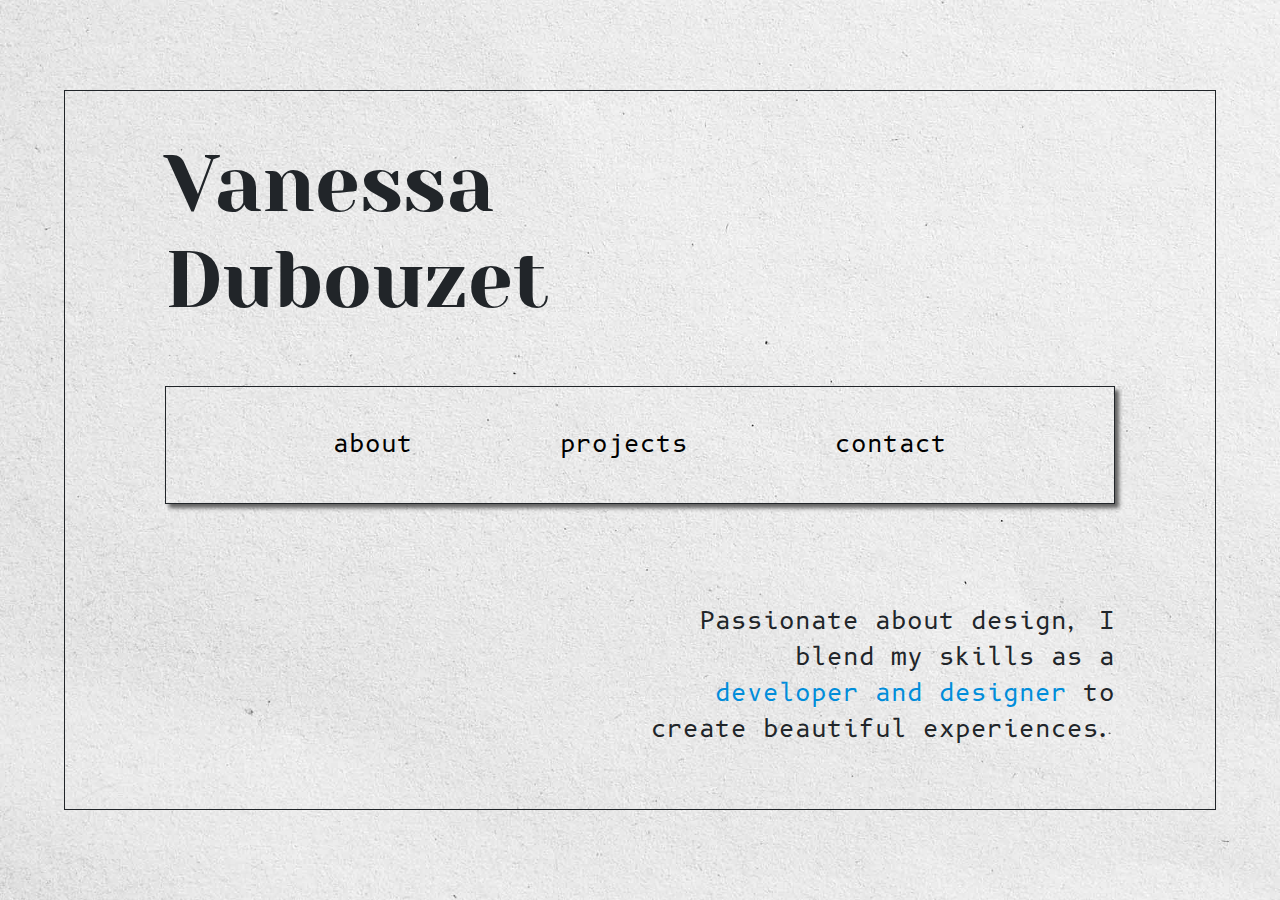
<file: index.html>
<!doctype html>
<html lang="en">
  <head>
    <meta charset="utf-8">
    <meta name="viewport" content="width=device-width, initial-scale=1">
    <title>Vanessa Dubouzet</title>
    <link href="https://cdn.jsdelivr.net/npm/bootstrap@5.3.3/dist/css/bootstrap.min.css" rel="stylesheet" integrity="sha384-QWTKZyjpPEjISv5WaRU9OFeRpok6YctnYmDr5pNlyT2bRjXh0JMhjY6hW+ALEwIH" crossorigin="anonymous">
    <link rel="stylesheet" href="style.css">
</head>
  <body>
    <div class="container">
        <div class="title">
            <h1 class="heading"> Vanessa <br> Dubouzet </h1>
        </div>
        <div class="nav-container">
            <nav> 
                <ul class="nav">
                    <li> <a href="./about.html"> about </a> </li>
                    <li> <a href="./projects.html"> projects </a> </li>
                    <li> <a href="#contactForm" data-bs-toggle="modal" data-target="#contactForm"> contact </a> </li>
                </ul>
            </nav>
        </div>
        <div class="p-container">
            <p class="home-description"> Passionate about design, I blend my skills as a <span class="font-blue"> developer and designer </span>to create beautiful experiences. </p>
        </div>
    </div>

    <!-- Modal -->
    <div class="modal fade" id="contactForm" tabindex="-1" aria-labelledby="contactFormModal" aria-hidden="true">
        <div class="modal-dialog d-flex justify-content-center">
            <div class="modal-content w-5">
                <div class="modal-header">
                    <h1 class="modal-title" id="contactFormModal"> Send me a message! </h1>
                </div>
                <div class="modal-body p-4">
                    <form id="contactForm" action="https://formsubmit.co/vcdubouzet0408@gmail.com" method="POST" target="_blank">
                        <!-- Name input -->
                        <div data-mdb-input-init class="form-outline mb-4">
                            <label class="form-label" for="name">Name</label>
                            <input type="text" name="name" class="form-control" required/>
                        </div>
                    
                        <!-- Email input -->
                        <div data-mdb-input-init class="form-outline mb-4">
                            <label class="form-label" for="email">Email address</label>
                            <input type="email" name="email" class="form-control" required />
                        </div>
                    
                        <!-- Textarea input -->
                        <div data-mdb-input-init class="form-outline mb-4">
                            <label class="form-label" for="textarea">Your message</label>
                            <textarea name="message" rows="4" class="form-control" required></textarea>
                        </div>
                    
                        <!-- Submit button -->
                        <button type="submit" data-mdb-button-init data-mdb-ripple-init class="btn send-btn">Send</button>
                    </form>
                </div>
            </div>
        </div>
    </div>
    <!-- Modal -->

    <script src="https://cdn.jsdelivr.net/npm/@popperjs/core@2.11.8/dist/umd/popper.min.js" integrity="sha384-I7E8VVD/ismYTF4hNIPjVp/Zjvgyol6VFvRkX/vR+Vc4jQkC+hVqc2pM8ODewa9r" crossorigin="anonymous"></script>
    <script src="https://cdn.jsdelivr.net/npm/bootstrap@5.3.3/dist/js/bootstrap.min.js" integrity="sha384-0pUGZvbkm6XF6gxjEnlmuGrJXVbNuzT9qBBavbLwCsOGabYfZo0T0to5eqruptLy" crossorigin="anonymous"></script>
    <script src="https://cdn.jsdelivr.net/npm/bootstrap@5.3.3/dist/js/bootstrap.bundle.min.js" integrity="sha384-YvpcrYf0tY3lHB60NNkmXc5s9fDVZLESaAA55NDzOxhy9GkcIdslK1eN7N6jIeHz" crossorigin="anonymous"></script>
    </body>
</html>
</file>
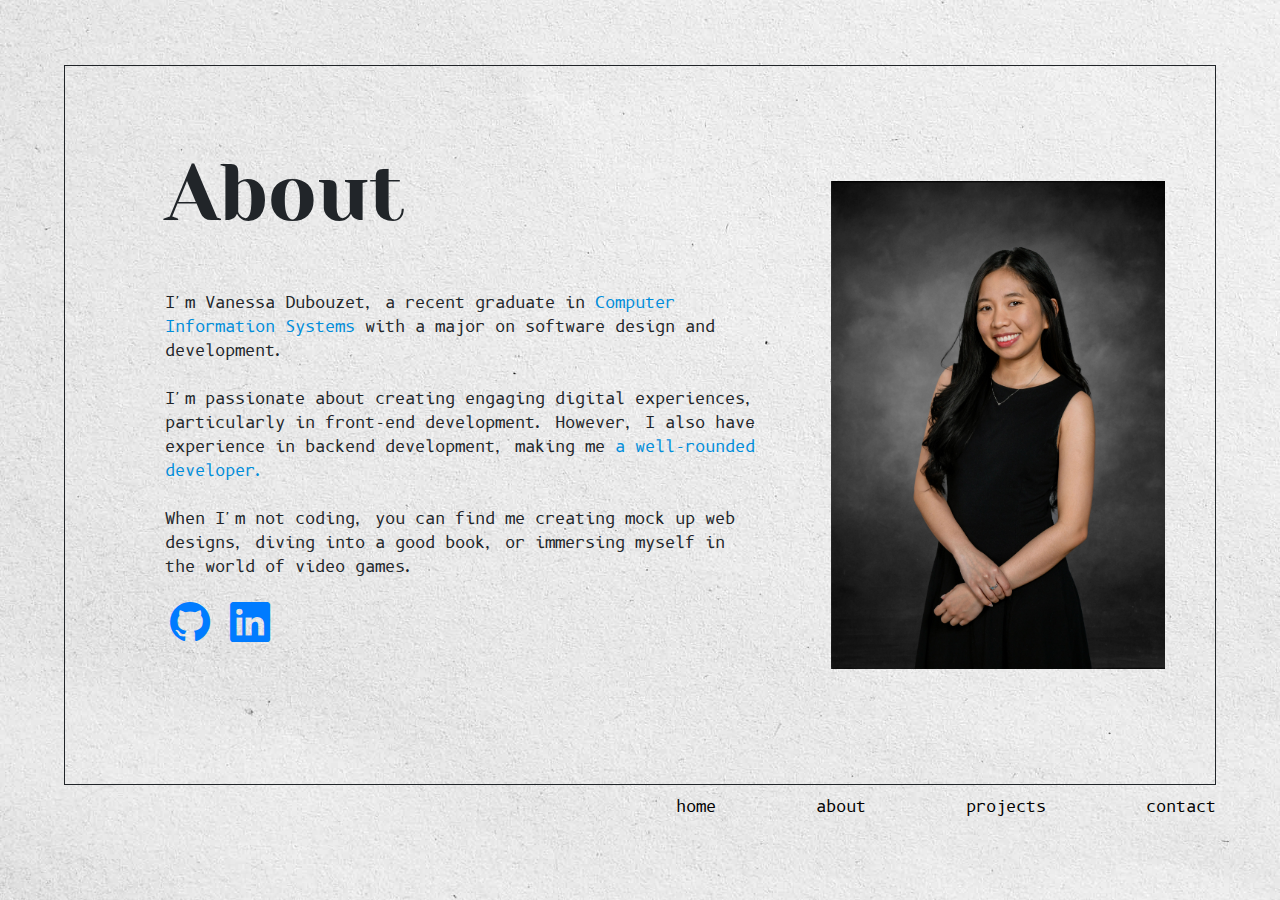
<file: about.html>
<!doctype html>
<html lang="en">

<head>
    <meta charset="utf-8">
    <meta name="viewport" content="width=device-width, initial-scale=1">
    <title> About </title>
    <link href="https://cdn.jsdelivr.net/npm/bootstrap@5.3.3/dist/css/bootstrap.min.css" rel="stylesheet"
        integrity="sha384-QWTKZyjpPEjISv5WaRU9OFeRpok6YctnYmDr5pNlyT2bRjXh0JMhjY6hW+ALEwIH" crossorigin="anonymous">
    <link rel="stylesheet" href="https://cdn.jsdelivr.net/npm/bootstrap-icons@1.3.0/font/bootstrap-icons.css">
    <link rel="stylesheet" href="style.css">
</head>

<body>
    <div class="container">
        <div class="row about">
            <div class="col-sm-1 col-md-8">
                <h1 class="heading"> About </h1>
                <div class="p-container">
                    <p> I'm Vanessa Dubouzet, a recent graduate in <span class="font-blue"> Computer Information Systems
                        </span> with a major on software design and development.
                        <br> <br>
                        I'm passionate about creating engaging digital experiences, particularly in front-end
                        development.
                        However, I also have experience in backend development, making me <span class="font-blue"> a well-rounded developer. </span>
                        <br> <br>
                        When I'm not coding, you can find me creating mock up web designs, diving into a good book, or
                        immersing myself in the world of video games.
                    </p>
                    <div class="icons">
                        <a href="https://github.com/vanessadubouzet" target="_blank"><i class="bi bi-github"></i></a>
                        <a href="https://www.linkedin.com/in/vanessa-dubouzet" target=_blank> <i class="bi bi-linkedin"></i></i></a>
                    </div>
                </div>
            </div>
            <div class="col-sm-1 col-md-4 right-col">
                <img class="img-fluid portrait" src="./resources/pictures/vanessa_portrait.JPG">
            </div>
        </div>

    </div>
    <ul class="footer-nav">
        <li> <a href="./index.html"> home </a> </li>
        <li> <a href="./about.html"> about </a> </li>
        <li> <a href="./projects.html"> projects </a> </li>
        <li> <a href="#contactForm" data-bs-toggle="modal" data-target="#contactForm"> contact </a> </li>
    </ul>

    <!-- Modal -->
    <div class="modal fade" id="contactForm" tabindex="-1" aria-labelledby="contactFormModal" aria-hidden="true">
        <div class="modal-dialog d-flex justify-content-center">
            <div class="modal-content w-5">
                <div class="modal-header">
                    <h1 class="modal-title" id="contactFormModal"> Send me a message! </h1>
                </div>
                <div class="modal-body p-4">
                    <form  action="https://formsubmit.co/vcdubouzet0408@gmail.com" method="POST" target="_blank">
                        <!-- Name input -->
                        <div data-mdb-input-init class="form-outline mb-4">
                            <label class="form-label" for="name4">Name</label>
                            <input type="text" id="name4" class="form-control" required/>
                        </div>

                        <!-- Email input -->
                        <div data-mdb-input-init class="form-outline mb-4">
                            <label class="form-label" for="email4">Email address</label>
                            <input type="email" id="email4" class="form-control" required />
                        </div>

                        <!-- textarea input -->
                        <div data-mdb-input-init class="form-outline mb-4">
                            <label class="form-label" for="textarea4">Your message</label>
                            <textarea id="textarea4" rows="4" class="form-control" required></textarea>
                        </div>

                        <!-- Submit button -->
                        <button type="submit" data-mdb-button-init data-mdb-ripple-init
                            class="btn send-btn">Send</button>
                    </form>
                </div>
            </div>
        </div>
    </div>
    <!-- Modal -->

    <script src="https://cdn.jsdelivr.net/npm/@popperjs/core@2.11.8/dist/umd/popper.min.js"
        integrity="sha384-I7E8VVD/ismYTF4hNIPjVp/Zjvgyol6VFvRkX/vR+Vc4jQkC+hVqc2pM8ODewa9r"
        crossorigin="anonymous"></script>
    <script src="https://cdn.jsdelivr.net/npm/bootstrap@5.3.3/dist/js/bootstrap.min.js"
        integrity="sha384-0pUGZvbkm6XF6gxjEnlmuGrJXVbNuzT9qBBavbLwCsOGabYfZo0T0to5eqruptLy"
        crossorigin="anonymous"></script>
    <script src="https://cdn.jsdelivr.net/npm/bootstrap@5.3.3/dist/js/bootstrap.bundle.min.js"
        integrity="sha384-YvpcrYf0tY3lHB60NNkmXc5s9fDVZLESaAA55NDzOxhy9GkcIdslK1eN7N6jIeHz"
        crossorigin="anonymous"></script>
</body>
</html>
</file>
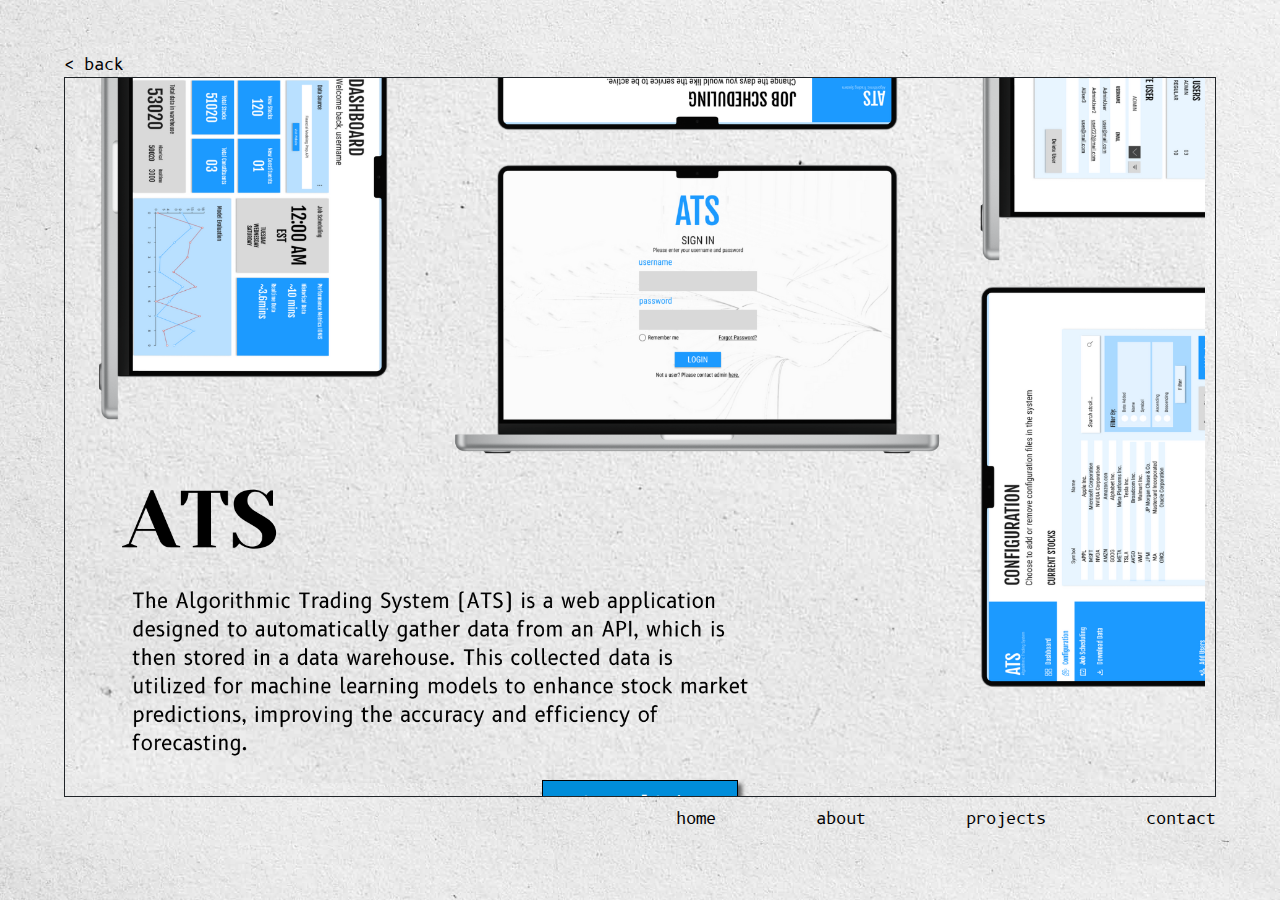
<file: ats.html>
<!doctype html>
<html lang="en">

<head>
    <meta charset="utf-8">
    <meta name="viewport" content="width=device-width, initial-scale=1">
    <title> ATS </title>
    <link href="https://cdn.jsdelivr.net/npm/bootstrap@5.3.3/dist/css/bootstrap.min.css" rel="stylesheet"
        integrity="sha384-QWTKZyjpPEjISv5WaRU9OFeRpok6YctnYmDr5pNlyT2bRjXh0JMhjY6hW+ALEwIH" crossorigin="anonymous">
    <link rel="stylesheet" href="https://cdn.jsdelivr.net/npm/bootstrap-icons@1.3.0/font/bootstrap-icons.css">
    <link rel="stylesheet" href="style.css">
</head>

<body>
    <div class="header-nav">
        <a href="./projects.html"> &lt; back </a>
    </div>
    <div class="container container-two">
        <div class="row hero">
            <img class="img-fluid" src="./resources/pictures/ATSHero.png">
            <div class="btn">
                <a href="https://www.figma.com/design/eUOyzSjoiuASSRhzlgzdnY/ATS?node-id=8-1287&t=6R7gCuW6PIF2l3kQ-1" target="_blank">Figma link ></a>
            </div>
        </div>
        <div class="row design-desc">
            <h2> Problem Statement </h2>
            <p> In stock market trading, human traders often rely on manual analysis and decision-making, which can be prone to biases, inefficiencies, and slow reactions to market fluctuations. The large volume of data available can overwhelm traders, making it difficult to extract actionable insights in a timely manner. Moreover, inaccurate predictions can lead to poor investment decisions and financial losses. </p>

            <h2> Proposed Solution </h2>
            <p> The ATS offers an automated trading solution that collects real-time data from multiple financial APIs and stores it in a structured data warehouse. This data is used to train machine learning models, which can generate accurate stock market predictions. By automating data analysis and prediction, ATS aims to provide traders with better insights and reduce manual intervention in decision-making, ultimately leading to improved trading outcomes. </p>
            
            <div class="row styling">
                <h2 class="p-2"> Styling </h2>
                <div class="col-sm-1 col-md-6">
                    <h3> COLORS </h3>
                    <img class="img-fluid" src="./resources/pictures/ATSColors.png">
                </div>
                <div class="col-sm-1 col-md-6">
                    <h3> TYPOGRAPHY </h3>
                    <img class="img-fluid" src="./resources/pictures/ATSTypography.png">
                </div>
            </div>
            <div class="row ui-design">
                <h2 class="p-2"> UI Design </h2>
                <img class="img-fluid" loading="lazy" src="./resources/pictures/ATSui1.png">
                <img class="img-fluid mt-5 mb-3" loading="lazy" src="./resources/pictures/ATSui2.png">
            </div>
        </div>
    </div>
    <ul class="footer-nav">
        <li> <a href="./index.html"> home </a> </li>
        <li> <a href="./about.html"> about </a> </li>
        <li> <a href="./projects.html"> projects </a> </li>
        <li> <a href="#contactForm" data-bs-toggle="modal" data-target="#contactForm"> contact </a> </li>
    </ul>

    <!-- Modal -->
    <div class="modal fade" id="contactForm" tabindex="-1" aria-labelledby="contactFormModal" aria-hidden="true">
        <div class="modal-dialog d-flex justify-content-center">
            <div class="modal-content w-5">
                <div class="modal-header">
                    <h1 class="modal-title" id="contactFormModal"> Send me a message! </h1>
                </div>
                <div class="modal-body p-4">
                    <form  action="https://formsubmit.co/vcdubouzet0408@gmail.com" method="POST" target="_blank">
                        <!-- Name input -->
                        <div data-mdb-input-init class="form-outline mb-4">
                            <label class="form-label" for="name4">Name</label>
                            <input type="text" id="name4" class="form-control" required/>
                        </div>

                        <!-- Email input -->
                        <div data-mdb-input-init class="form-outline mb-4">
                            <label class="form-label" for="email4">Email address</label>
                            <input type="email" id="email4" class="form-control" required />
                        </div>

                        <!-- textarea input -->
                        <div data-mdb-input-init class="form-outline mb-4">
                            <label class="form-label" for="textarea4">Your message</label>
                            <textarea id="textarea4" rows="4" class="form-control" required></textarea>
                        </div>

                        <!-- Submit button -->
                        <button type="submit" data-mdb-button-init data-mdb-ripple-init
                            class="btn send-btn">Send</button>
                    </form>
                </div>
            </div>
        </div>
    </div>
    <!-- Modal -->

    <script src="https://cdn.jsdelivr.net/npm/@popperjs/core@2.11.8/dist/umd/popper.min.js"
        integrity="sha384-I7E8VVD/ismYTF4hNIPjVp/Zjvgyol6VFvRkX/vR+Vc4jQkC+hVqc2pM8ODewa9r"
        crossorigin="anonymous"></script>
    <script src="https://cdn.jsdelivr.net/npm/bootstrap@5.3.3/dist/js/bootstrap.min.js"
        integrity="sha384-0pUGZvbkm6XF6gxjEnlmuGrJXVbNuzT9qBBavbLwCsOGabYfZo0T0to5eqruptLy"
        crossorigin="anonymous"></script>
    <script src="https://cdn.jsdelivr.net/npm/bootstrap@5.3.3/dist/js/bootstrap.bundle.min.js"
        integrity="sha384-YvpcrYf0tY3lHB60NNkmXc5s9fDVZLESaAA55NDzOxhy9GkcIdslK1eN7N6jIeHz"
        crossorigin="anonymous"></script>
</body>
</html>
</file>
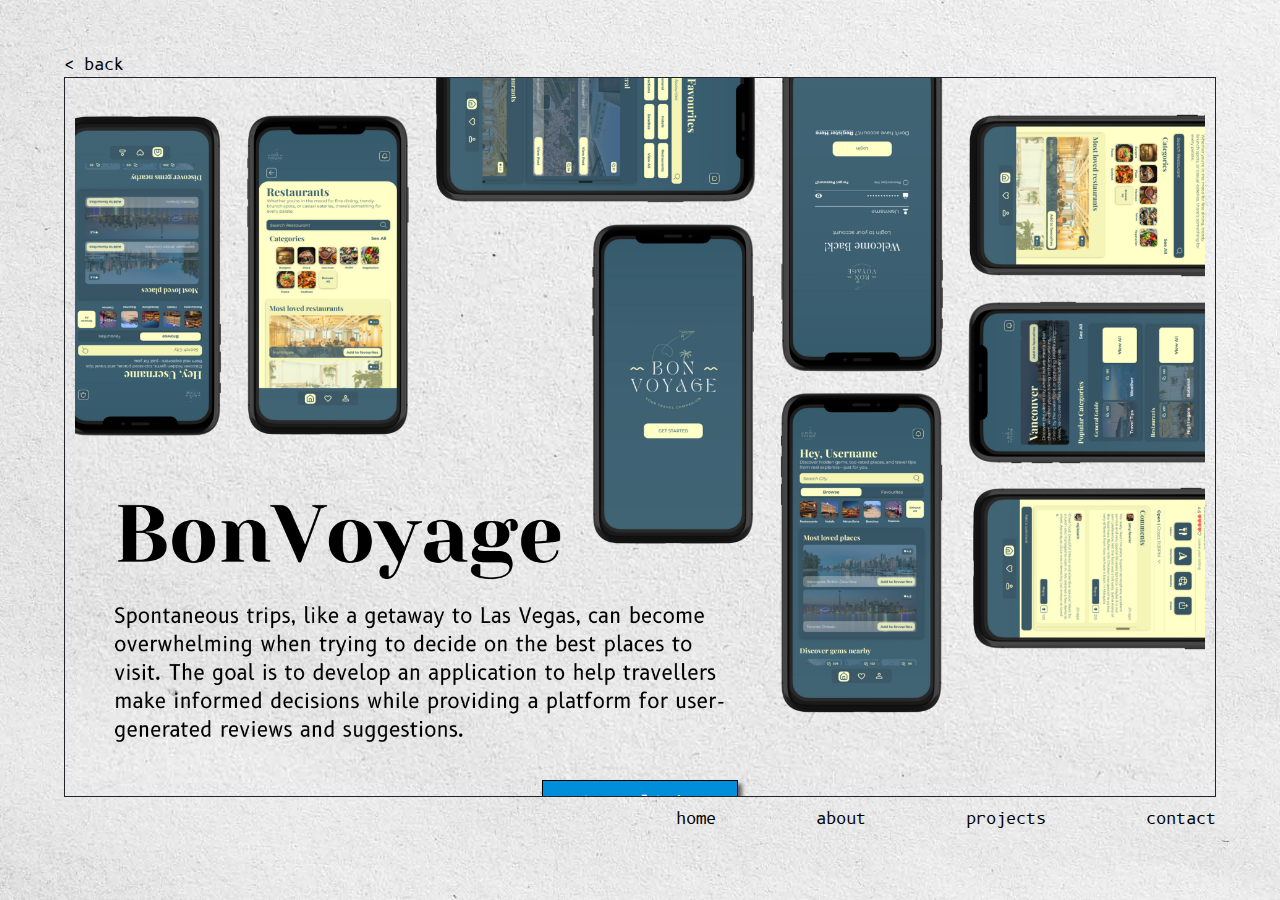
<file: bonVoyage.html>
<!doctype html>
<html lang="en">

<head>
    <meta charset="utf-8">
    <meta name="viewport" content="width=device-width, initial-scale=1">
    <title> BonVoyage </title>
    <link href="https://cdn.jsdelivr.net/npm/bootstrap@5.3.3/dist/css/bootstrap.min.css" rel="stylesheet"
        integrity="sha384-QWTKZyjpPEjISv5WaRU9OFeRpok6YctnYmDr5pNlyT2bRjXh0JMhjY6hW+ALEwIH" crossorigin="anonymous">
    <link rel="stylesheet" href="https://cdn.jsdelivr.net/npm/bootstrap-icons@1.3.0/font/bootstrap-icons.css">
    <link rel="stylesheet" href="style.css">
</head>

<body>
    <div class="header-nav">
        <a href="./projects.html"> &lt; back </a>
    </div>
    <div class="container container-two">
        <div class="row hero">
            <img class="img-fluid" src="./resources/pictures/BVHero.png">
            <div class="btn">
                <a href="https://www.figma.com/design/OlpRPSUw1reuvYFPY2rrZL/BonVoyage?node-id=0-1&t=YBYGELg88PU2wKEg-1" target="_blank">Figma link ></a>
            </div>
        </div>
        <div class="row design-desc">
            <h2> Problem Statement </h2>
            <p> Spontaneous trips, like a getaway to Las Vegas, can become overwhelming when trying to decide on the best places to visit. Travelers often struggle to find good restaurants, popular photo spots, or well-organized itineraries. Searching for reviews on each place individually can be tedious, with no centralized platform to provide quick, real-time recommendations based on actual user experiences and travel tips. </p>

            <h2> Proposed Solution </h2>
            <p> BonVoyage simplifies the travel experience by consolidating key travel information into one easy-to-use platform. Users can search for a city, explore recommended places, and organize their trips all in one app. In addition, users can share and discover travel tips for each city, including advice on the best hotels, local apps, transportation options, and hidden gems. The most helpful tips, determined by upvotes, will appear at the top, ensuring that travelers always see the best suggestions first. This system is modeled after Reddit, but focuses exclusively on travel advice and experiences. </p>
            
            <div class="row styling">
                <h2 class="p-2"> Styling </h2>
                <div class="col-sm-1 col-md-6">
                    <h3> COLORS </h3>
                    <img class="img-fluid" src="./resources/pictures/BVColors.png">
                </div>
                <div class="col-sm-1 col-md-6">
                    <h3> TYPOGRAPHY </h3>
                    <img class="img-fluid" src="./resources/pictures/BVTypography.png">
                </div>
            </div>
            <div class="row ui-design">
                <h2 class="p-2"> UI Design </h2>
                <img class="img-fluid" loading="lazy" src="./resources/pictures/BVui1.png">
                <img class="img-fluid" loading="lazy" src="./resources/pictures/BVui2.png">
            </div>
        </div>
    </div>
    <ul class="footer-nav">
        <li> <a href="./index.html"> home </a> </li>
        <li> <a href="./about.html"> about </a> </li>
        <li> <a href="./projects.html"> projects </a> </li>
        <li> <a href="#contactForm" data-bs-toggle="modal" data-target="#contactForm"> contact </a> </li>
    </ul>

    <!-- Modal -->
    <div class="modal fade" id="contactForm" tabindex="-1" aria-labelledby="contactFormModal" aria-hidden="true">
        <div class="modal-dialog d-flex justify-content-center">
            <div class="modal-content w-5">
                <div class="modal-header">
                    <h1 class="modal-title" id="contactFormModal"> Send me a message! </h1>
                </div>
                <div class="modal-body p-4">
                    <form  action="https://formsubmit.co/vcdubouzet0408@gmail.com" method="POST" target="_blank">
                        <!-- Name input -->
                        <div data-mdb-input-init class="form-outline mb-4">
                            <label class="form-label" for="name4">Name</label>
                            <input type="text" id="name4" class="form-control" required/>
                        </div>

                        <!-- Email input -->
                        <div data-mdb-input-init class="form-outline mb-4">
                            <label class="form-label" for="email4">Email address</label>
                            <input type="email" id="email4" class="form-control" required />
                        </div>

                        <!-- textarea input -->
                        <div data-mdb-input-init class="form-outline mb-4">
                            <label class="form-label" for="textarea4">Your message</label>
                            <textarea id="textarea4" rows="4" class="form-control" required></textarea>
                        </div>

                        <!-- Submit button -->
                        <button type="submit" data-mdb-button-init data-mdb-ripple-init
                            class="btn send-btn">Send</button>
                    </form>
                </div>
            </div>
        </div>
    </div>
    <!-- Modal -->

    <script src="https://cdn.jsdelivr.net/npm/@popperjs/core@2.11.8/dist/umd/popper.min.js"
        integrity="sha384-I7E8VVD/ismYTF4hNIPjVp/Zjvgyol6VFvRkX/vR+Vc4jQkC+hVqc2pM8ODewa9r"
        crossorigin="anonymous"></script>
    <script src="https://cdn.jsdelivr.net/npm/bootstrap@5.3.3/dist/js/bootstrap.min.js"
        integrity="sha384-0pUGZvbkm6XF6gxjEnlmuGrJXVbNuzT9qBBavbLwCsOGabYfZo0T0to5eqruptLy"
        crossorigin="anonymous"></script>
    <script src="https://cdn.jsdelivr.net/npm/bootstrap@5.3.3/dist/js/bootstrap.bundle.min.js"
        integrity="sha384-YvpcrYf0tY3lHB60NNkmXc5s9fDVZLESaAA55NDzOxhy9GkcIdslK1eN7N6jIeHz"
        crossorigin="anonymous"></script>
</body>
</html>
</file>
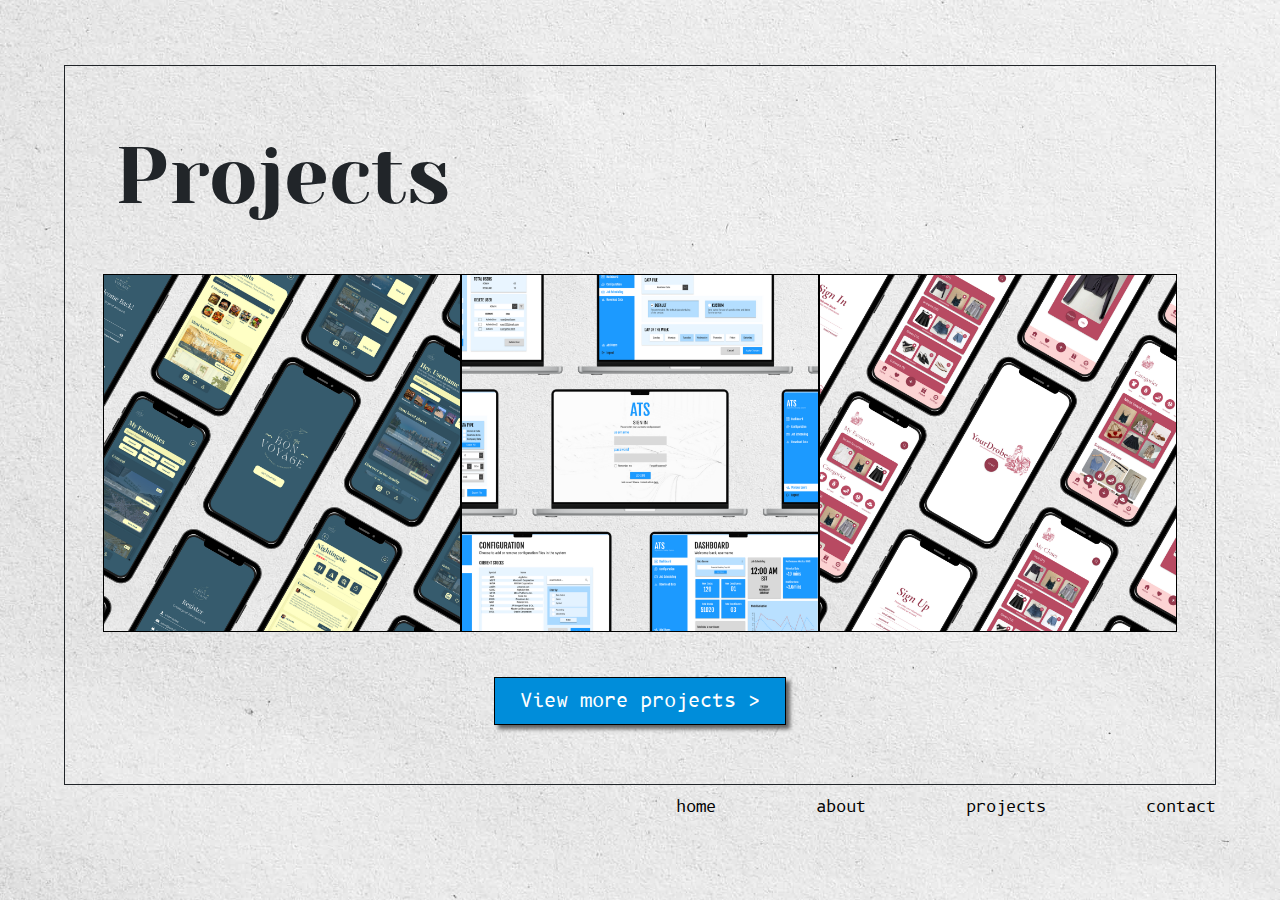
<file: projects.html>
<!doctype html>
<html lang="en">

<head>
    <meta charset="utf-8">
    <meta name="viewport" content="width=device-width, initial-scale=1">
    <title> Projects </title>
    <link href="https://cdn.jsdelivr.net/npm/bootstrap@5.3.3/dist/css/bootstrap.min.css" rel="stylesheet"
        integrity="sha384-QWTKZyjpPEjISv5WaRU9OFeRpok6YctnYmDr5pNlyT2bRjXh0JMhjY6hW+ALEwIH" crossorigin="anonymous">
    <link rel="stylesheet" href="https://cdn.jsdelivr.net/npm/bootstrap-icons@1.3.0/font/bootstrap-icons.css">
    <link rel="stylesheet" href="style.css">
</head>

<body>
    <div class="container">
        <div class="row projects">
            <h1 class="heading"> Projects </h1>
        </div>
        <div class="row">
            <div class="col-sm-1 col-md-4 proj-content">
                <a href="./bonVoyage.html">
                    <img class="img-fluid box-img" loading="lazy" src="./resources/pictures/BVCover.png">
                    <div class="content">
                        <h1> BonVoyage </h1>
                        <p> BonVoyage is a travel companion application designed to guide tourists using real-life user
                            inputs. </p>
                        <p class="font-underline"> View Project ></p>
                    </div>
                </a>
            </div>
            <div class="col-sm-1 col-md-4 proj-content">
                <a href="./ats.html">
                    <img class="img-fluid box-img" loading="lazy" src="./resources/pictures/ATSCover.png">
                    <div class="content">
                        <h1> ATS </h1>
                        <p> The Algorithmic Trading System (ATS) is a web-based application that automates the process
                            of gathering financial market data to make informed stock market predictions. </p>
                        <p class="font-underline"> View Project ></p>
                    </div>
                </a>
            </div>
            <div class="col-sm-1 col-md-4 proj-content">
                <a href="./yourDrobe.html">
                    <img class="img-fluid box-img" loading="lazy" src="./resources/pictures/YDCover.png">
                    <div class="content">
                        <h1> YourDrobe </h1>
                        <p> YourDrobe is a virtual wardrobe management system designed to streamline the process of
                            organizing, planning, and styling outfits. </p>
                        <p class="font-underline"> View Project ></p>
                    </div>
                </a>
            </div>
        </div>
        <div class="row mt-5">
            <div class="btn">
                <a href="./resources/Vanessa_Dubouzet_Portfolio.pdf" target="_blank"> View more projects > </a>
            </div>
        </div>
    </div>
    <ul class="footer-nav">
        <li> <a href="./index.html"> home </a> </li>
        <li> <a href="./about.html"> about </a> </li>
        <li> <a href="./projects.html"> projects </a> </li>
        <li> <a href="#contactForm" data-bs-toggle="modal" data-target="#contactForm"> contact </a> </li>
    </ul>

    <!-- Modal -->
    <div class="modal fade" id="contactForm" tabindex="-1" aria-labelledby="contactFormModal" aria-hidden="true">
        <div class="modal-dialog d-flex justify-content-center">
            <div class="modal-content w-5">
                <div class="modal-header">
                    <h1 class="modal-title" id="contactFormModal"> Send me a message! </h1>
                </div>
                <div class="modal-body p-4">
                    <form  action="https://formsubmit.co/vcdubouzet0408@gmail.com" method="POST" target="_blank">
                        <!-- Name input -->
                        <div data-mdb-input-init class="form-outline mb-4">
                            <label class="form-label" for="name4">Name</label>
                            <input type="text" id="name4" class="form-control" required/>
                        </div>

                        <!-- Email input -->
                        <div data-mdb-input-init class="form-outline mb-4">
                            <label class="form-label" for="email4">Email address</label>
                            <input type="email" id="email4" class="form-control" required />
                        </div>

                        <!-- textarea input -->
                        <div data-mdb-input-init class="form-outline mb-4">
                            <label class="form-label" for="textarea4">Your message</label>
                            <textarea id="textarea4" rows="4" class="form-control" required></textarea>
                        </div>

                        <!-- Submit button -->
                        <button type="submit" data-mdb-button-init data-mdb-ripple-init
                            class="btn send-btn">Send</button>
                    </form>
                </div>
            </div>
        </div>
    </div>
    <!-- Modal -->

    <script src="https://cdn.jsdelivr.net/npm/@popperjs/core@2.11.8/dist/umd/popper.min.js"
        integrity="sha384-I7E8VVD/ismYTF4hNIPjVp/Zjvgyol6VFvRkX/vR+Vc4jQkC+hVqc2pM8ODewa9r"
        crossorigin="anonymous"></script>
    <script src="https://cdn.jsdelivr.net/npm/bootstrap@5.3.3/dist/js/bootstrap.min.js"
        integrity="sha384-0pUGZvbkm6XF6gxjEnlmuGrJXVbNuzT9qBBavbLwCsOGabYfZo0T0to5eqruptLy"
        crossorigin="anonymous"></script>
    <script src="https://cdn.jsdelivr.net/npm/bootstrap@5.3.3/dist/js/bootstrap.bundle.min.js"
        integrity="sha384-YvpcrYf0tY3lHB60NNkmXc5s9fDVZLESaAA55NDzOxhy9GkcIdslK1eN7N6jIeHz"
        crossorigin="anonymous"></script>
</body>

</html>
</file>
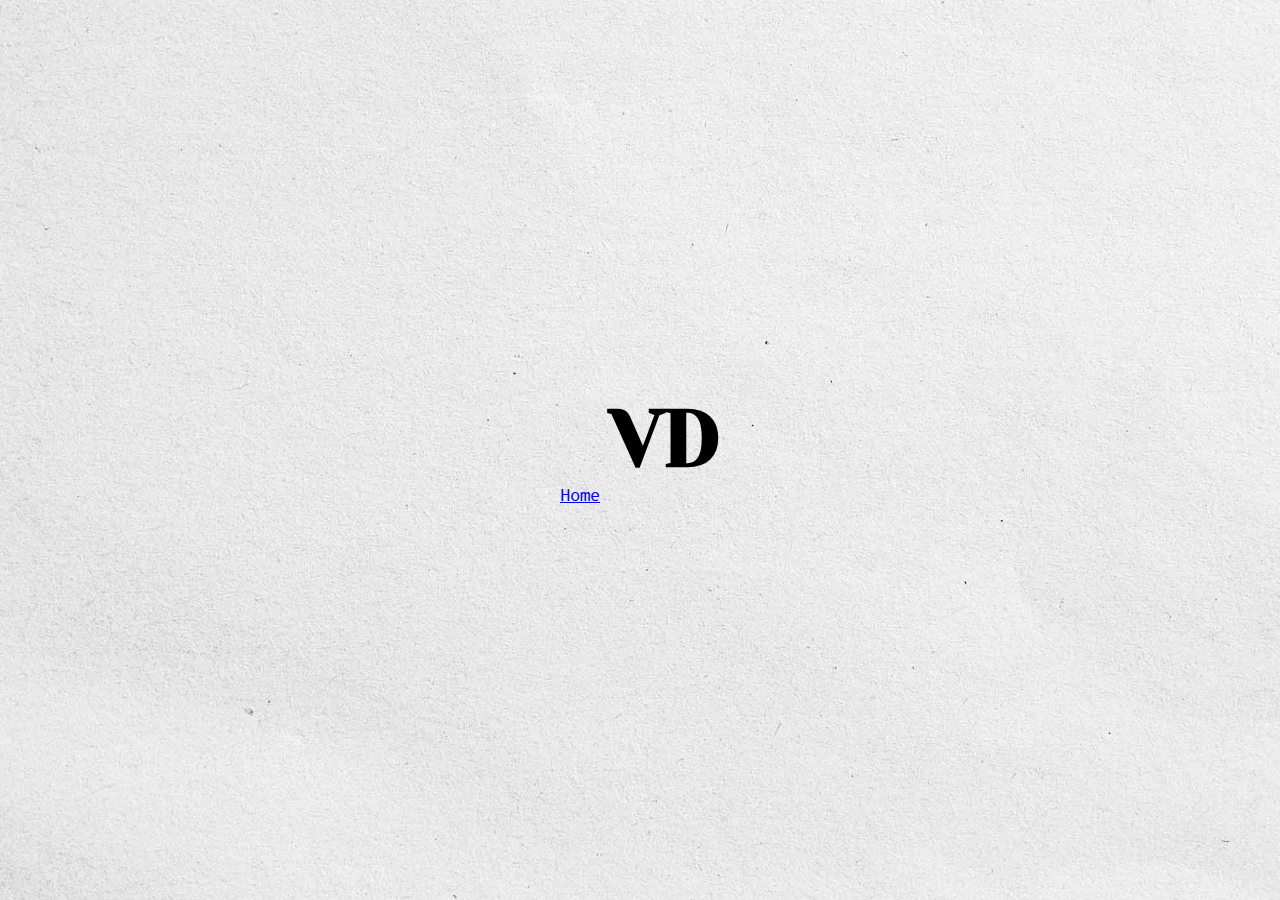
<file: web_design_projects.html>
<!DOCTYPE html>
<html lang="en">

<head>
    <meta charset="UTF-8">
    <meta name="viewport" content="width=device-width, initial-scale=1.0">
    <link rel="stylesheet" href="style.css" />
    <title>Vanessa Dubouzet</title>
</head>

<body>
    <header class="header">
        <h1> VD </h1>
        <nav class="navbar">
            <a href="./index.html">Home</a>
        </nav>
    </header>
    <section class="main">

    </section>
    <footer>

    </footer>
</body>

</html>
</file>
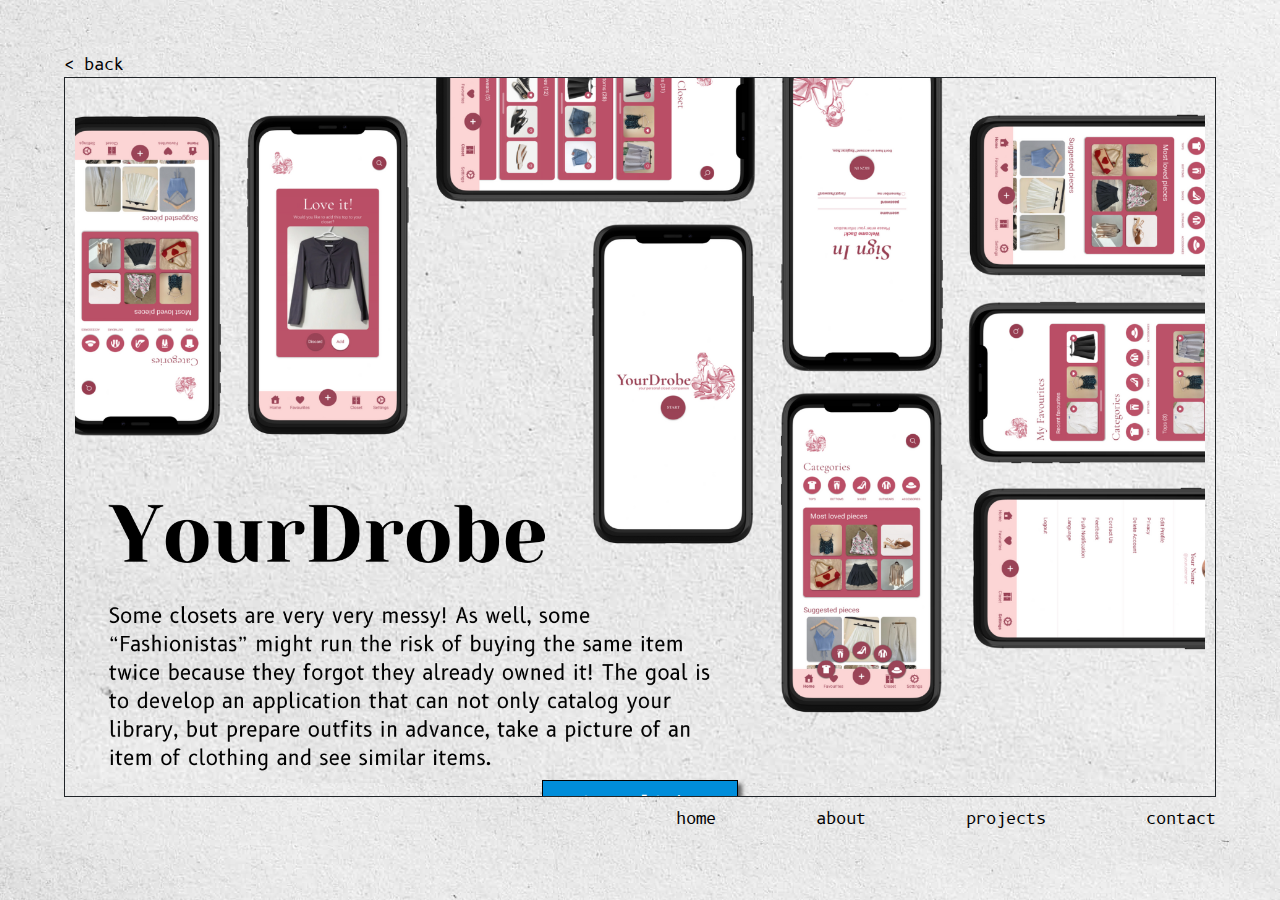
<file: yourDrobe.html>
<!doctype html>
<html lang="en">

<head>
    <meta charset="utf-8">
    <meta name="viewport" content="width=device-width, initial-scale=1">
    <title> YourDrobe </title>
    <link href="https://cdn.jsdelivr.net/npm/bootstrap@5.3.3/dist/css/bootstrap.min.css" rel="stylesheet"
        integrity="sha384-QWTKZyjpPEjISv5WaRU9OFeRpok6YctnYmDr5pNlyT2bRjXh0JMhjY6hW+ALEwIH" crossorigin="anonymous">
    <link rel="stylesheet" href="https://cdn.jsdelivr.net/npm/bootstrap-icons@1.3.0/font/bootstrap-icons.css">
    <link rel="stylesheet" href="style.css">
</head>

<body>
    <div class="header-nav">
        <a href="./projects.html"> &lt; back </a>
    </div>
    <div class="container container-two">
        <div class="row hero">
            <img class="img-fluid" src="./resources/pictures/YDHero.png">
            <div class="btn">
                <a href="https://www.figma.com/design/zPJKPPDmIWIYuLKIP3Aup1/YourDrobe?node-id=0-1&t=3DfdyPk36DZfIGFf-1" target="_blank">Figma link ></a>
            </div>
        </div>
        <div class="row design-desc">
            <h2> Problem Statement </h2>
            <p> Many individuals struggle with managing their wardrobes effectively, leading to time wasted deciding what to wear, clutter, and underutilized clothing items. This can be particularly frustrating for people with busy lifestyles, resulting in the repeated use of a limited selection of outfits despite owning numerous clothing pieces. The lack of a centralized system for cataloging clothing can also make it difficult to visualize new outfit combinations and maximize the wardrobe's potential. </p>

            <h2> Proposed Solution </h2>
            <p> YourDrobe provides a comprehensive platform that allows users to digitally store and organize their clothing items. Users can upload images of their clothes, categorize them, and create outfit combinations for different occasions. With features such as outfit scheduling and a search function, the platform enables users to plan their wardrobe efficiently. This solution not only helps in reducing decision fatigue but also promotes better use of existing clothing items, making getting dressed each day more fun and less time-consuming. </p>
            
            <div class="row styling">
                <h2 class="p-2"> Styling </h2>
                <div class="col-sm-1 col-md-6">
                    <h3> COLORS </h3>
                    <img class="img-fluid" src="./resources/pictures/YDColors.png">
                </div>
                <div class="col-sm-1 col-md-6">
                    <h3> TYPOGRAPHY </h3>
                    <img class="img-fluid" src="./resources/pictures/YDTypography.png">
                </div>
            </div>
            <div class="row ui-design">
                <h2 class="p-2"> UI Design </h2>
                <img class="img-fluid" loading="lazy" src="./resources/pictures/YDui1.png">
                <img class="img-fluid" loading="lazy" src="./resources/pictures/YDui2.png">
            </div>
        </div>
    </div>
    <ul class="footer-nav">
        <li> <a href="./index.html"> home </a> </li>
        <li> <a href="./about.html"> about </a> </li>
        <li> <a href="./projects.html"> projects </a> </li>
        <li> <a href="#contactForm" data-bs-toggle="modal" data-target="#contactForm"> contact </a> </li>
    </ul>

    <!-- Modal -->
    <div class="modal fade" id="contactForm" tabindex="-1" aria-labelledby="contactFormModal" aria-hidden="true">
        <div class="modal-dialog d-flex justify-content-center">
            <div class="modal-content w-5">
                <div class="modal-header">
                    <h1 class="modal-title" id="contactFormModal"> Send me a message! </h1>
                </div>
                <div class="modal-body p-4">
                    <form  action="https://formsubmit.co/vcdubouzet0408@gmail.com" method="POST" target="_blank">
                        <!-- Name input -->
                        <div data-mdb-input-init class="form-outline mb-4">
                            <label class="form-label" for="name4">Name</label>
                            <input type="text" id="name4" class="form-control" required/>
                        </div>

                        <!-- Email input -->
                        <div data-mdb-input-init class="form-outline mb-4">
                            <label class="form-label" for="email4">Email address</label>
                            <input type="email" id="email4" class="form-control" required />
                        </div>

                        <!-- textarea input -->
                        <div data-mdb-input-init class="form-outline mb-4">
                            <label class="form-label" for="textarea4">Your message</label>
                            <textarea id="textarea4" rows="4" class="form-control" required></textarea>
                        </div>

                        <!-- Submit button -->
                        <button type="submit" data-mdb-button-init data-mdb-ripple-init
                            class="btn send-btn">Send</button>
                    </form>
                </div>
            </div>
        </div>
    </div>
    <!-- Modal -->

    <script src="https://cdn.jsdelivr.net/npm/@popperjs/core@2.11.8/dist/umd/popper.min.js"
        integrity="sha384-I7E8VVD/ismYTF4hNIPjVp/Zjvgyol6VFvRkX/vR+Vc4jQkC+hVqc2pM8ODewa9r"
        crossorigin="anonymous"></script>
    <script src="https://cdn.jsdelivr.net/npm/bootstrap@5.3.3/dist/js/bootstrap.min.js"
        integrity="sha384-0pUGZvbkm6XF6gxjEnlmuGrJXVbNuzT9qBBavbLwCsOGabYfZo0T0to5eqruptLy"
        crossorigin="anonymous"></script>
    <script src="https://cdn.jsdelivr.net/npm/bootstrap@5.3.3/dist/js/bootstrap.bundle.min.js"
        integrity="sha384-YvpcrYf0tY3lHB60NNkmXc5s9fDVZLESaAA55NDzOxhy9GkcIdslK1eN7N6jIeHz"
        crossorigin="anonymous"></script>
</body>
</html>
</file>
<file: style.css>
@font-face {
    font-family: "B612";
    src: url(./resources/font/B612Mono-Regular.ttf);
}

@font-face {
    font-family: "Yeseva";
    src: url(./resources/font/YesevaOne-Regular.ttf);
}

* {
    padding: 0;
    margin: 0;
    font-family: "B612";
}

body {
    background-image: url(./resources/pictures/background.jpg);
    background-repeat: no-repeat;
    background-size: cover;
    background-attachment: fixed;
    background-size: 100% 100%;
    height: 100vh;
    display: flex;
    flex-direction: column;
    justify-content: center;
    align-items: center;
}

.modal-header {
    justify-content: center;
}

.modal-title {
    font-size: 2.5rem;
    margin-left: 0;
}

.modal-content, .modal-content input, .modal-content textarea {
    background-image: url(./resources/pictures/background.jpg);
    background-repeat: no-repeat;
    background-size: cover;
    background-attachment: fixed;
    background-size: 100% 100%;
    border-radius: 0%;
}

.modal-content input, .modal-content textarea {
    border: 1px solid #000000;
}

.send-btn {
    background-color: #008DDA;
    color: #FFFFFF;
    font-size: 1.2rem;
    text-decoration: none;
    border: 1px solid #000000;
    box-shadow: 4px 4px 4px 0px #616161;
    padding: 10px 25px;
    border-radius: 0%;
}

.container {
    max-width: 90%;
    height: 80%;
    border: 1px solid;
    overflow-x: hidden;
    display: flex;
    flex-direction: column;
    justify-content: center;
    align-items: center;
    padding: 50px;
}

.container-two {
    display: block;
    overflow-y: scroll;
    padding: 0px 10px;
}

h1 {
    font-size: 5rem;
    font-family: "Yeseva";
    margin-left: 50px;
}

h2 {
    margin: 10px 0px;
    font-size: 3rem;
    font-family: "Yeseva";
}

.font-blue {
    color: #008DDA;
}

.font-underline {
    text-decoration: underline;
}

.title {
    width: 100%;
    margin-top: 50px;
    text-align: left;
}

.btn a {
    background-color: #008DDA;
    color: #FFFFFF;
    font-size: 1.2rem;
    text-decoration: none;
    border: 1px solid #000000;
    box-shadow: 4px 4px 4px 0px #616161;
    padding: 10px 25px;
}

.nav {
    display: flex;
    justify-content: space-evenly;
    font-size: 1.5rem;
    text-decoration: none;
    border: 1px solid;
    margin: 50px;
    padding: 30px;
    box-shadow: 4px 4px 4px 0px #616161;
}

.nav li {
    margin: 10px;
}

.nav a {
    color: #000000;
    text-decoration: none;
}

.nav a:hover {
    color: #008DDA;
}

.nav-container {
    width: 100%;
}

.p-container {
    display: flex;
    justify-content: end;
    margin: 50px;
}

.home-description {
    font-size: 1.5rem;
    text-align: right;
    width: 50%;
}

.header-nav {
    display: flex;
    width: 90%;
    list-style: none;
    text-align: left;
    justify-content: baseline;
}

.header-nav a {
    color: #000000;
    text-decoration: none;
    list-style: none;
}

.footer-nav {
    display: flex;
    width: 90%;
    justify-content: end;
    list-style: none;
    padding-top: 10px;
}

.footer-nav a {
    text-decoration: none;
    margin-left: 100px;
    color: #000000;
}

.about .p-container {
    flex-direction: column;
    margin: 50px;
}

.right-col {
    display: flex;
    justify-content: center;
    align-items: center;
}

.portrait {
    max-height: 500px;
    max-width: 300px;
}

.icons i {
    font-size: 40px;
    margin: 0 5px;
    cursor: pointer;
    color: #007bff;
}

.projects {
    width: 100%;
}

.projects .heading {
    margin-left: 0px;
    margin-bottom: 50px;
    padding: 0px;
}

.proj-content {
    position: relative;
    margin: 0;
    padding: 0;
}

.box-img {
    display: block;
    width: 100%;
    height: 100%;
    object-fit: cover;
    aspect-ratio: 1/1;
    border: 1px solid #000000;
}

.content {
    width: 100%;
    height: 100%;
    top: 0;
    left: 0;
    position: absolute;
    background: rgba(0, 0, 0, 0.6);
    display: flex;
    flex-direction: column;
    justify-content: center;
    align-items: center;
    opacity: 0;
    transition: 0.6s;
    color: #FFFFFF;
}

.content:hover {
    opacity: 1;
}

.content h1 {
    width: 90%;
    text-align: left;
    font-size: 2rem;
    margin-left: 0px;
}

.content p {
    width: 90%;
    font-size: 1rem;
}

.container img {
    max-width: 100%;
}

.hero {
    position: relative;
}

.hero-p {
    position: absolute;
    top: 600px;
    text-align: left;
    margin-left: 55px;
    width: 40%;
}

.design-desc {
    margin-top: 50px;
    padding: 0px 100px;
    width: 100%;
    text-align: left;
}

.design-desc p {
    margin-bottom: 30px;
    font-size: 1.2rem;
}

@media screen and (max-width: 720px) {
    .heading {
        font-size: 3.5rem;
        font-family: "Yeseva";
        text-align: center;
        padding: 0px;
        margin: 0px;
    }

    h2 {
        font-size: 1.5rem;
    }

    .container {
        display: block;
        overflow-y: scroll;
        overflow-x: hidden;
    }

    .btn a {
        background-color: #008DDA;
        color: #FFFFFF;
        font-size: .8rem;
        text-decoration: none;
        border: 1px solid #000000;
        box-shadow: 4px 4px 4px 0px #616161;
        padding: 5px 15px;
    }

    .nav {
        font-size: 1.5rem;
    }

    .home-description {
        text-align: center;
        font-size: 1rem;
        width: 100%;
    }

    .footer-nav {
        display: flex;
        flex-direction: column;
        list-style: none;
        text-align: center;
    }

    .footer-nav a {
        margin-left: 0px;
    }

    .about {
        flex-direction: column;
    }

    .about .p-container {
        margin: 0px;
        padding: 10px 0px;
        text-align: center;
    }

    .right-col {
        align-items: center;
    }

    .hero {
        display: flex;
        justify-content: center;
    }

    .hero-p {
        position: absolute;
        top: 300px;
        width: 80%;
        text-align: center;
        margin-left: 0px;
    }

    .design-desc {
        margin-top: 50px;
        margin-left: 10px;
        padding: 0px 10px;
        width: 100%;
        text-align: left;
    }

    .design-desc p {
        font-size: .8rem;
    }


}
</file>
